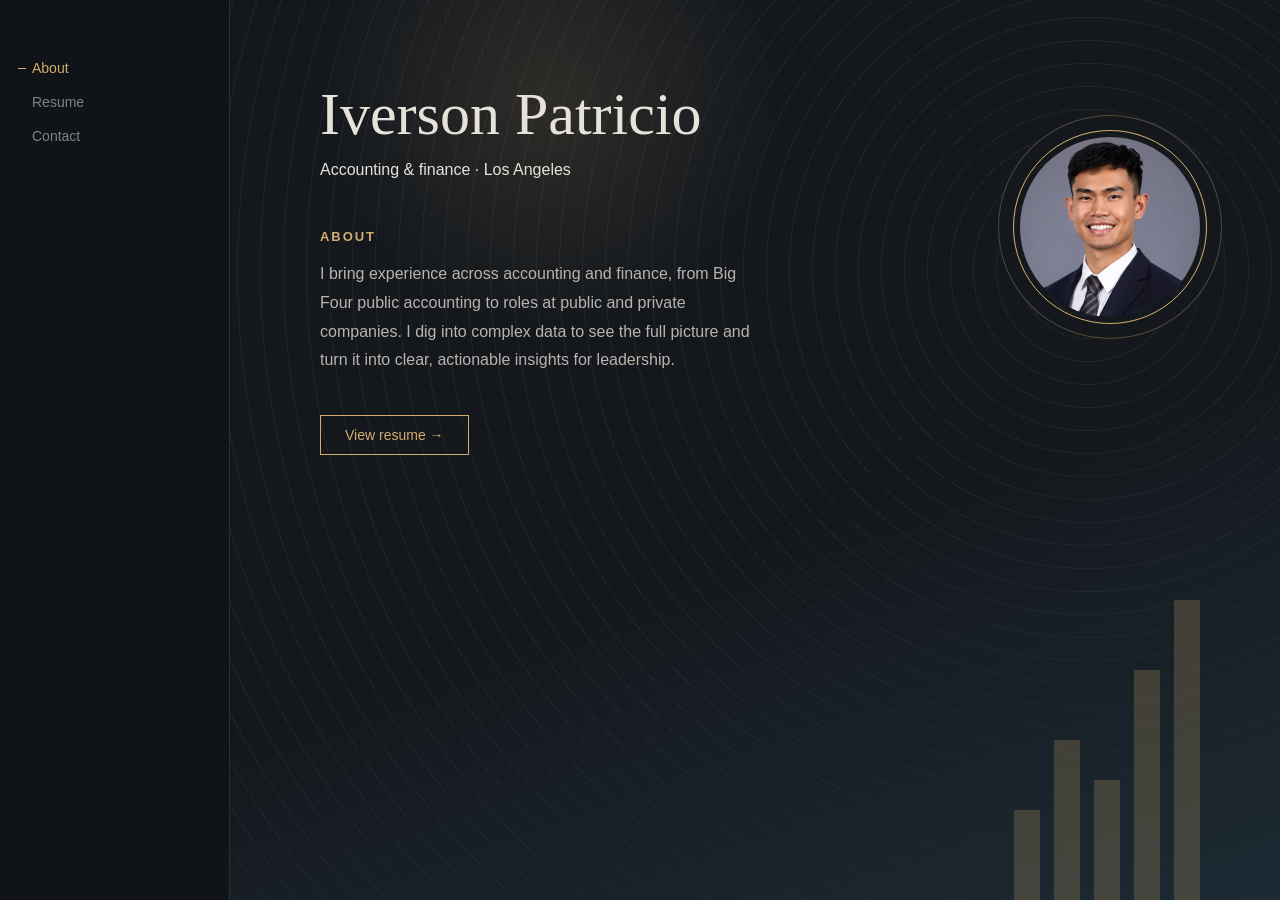
<file: index.html>
<!doctype html><html><head><meta name="robots" content="noindex"><meta charset='utf-8'><style>body{margin:0;font-family:Helvetica,Arial,sans-serif;display:flex;height:100vh;overflow:hidden;position:relative}nav{width:230px;padding:60px 32px;box-sizing:border-box;display:flex;flex-direction:column;justify-content:space-between;position:relative;z-index:2}.links{display:flex;flex-direction:column}.links a{margin-top:18px;font-size:14px}.logo{font-family:Georgia,serif;font-size:26px}.foot{font-size:12px;opacity:.6}main{padding:120px 90px;max-width:620px;position:relative;z-index:2}h1{font-family:Georgia,serif;font-weight:400;font-size:60px;margin:0}.sub{margin:12px 0 50px}h2{font-size:13px;letter-spacing:.15em;text-transform:uppercase}p{line-height:1.8;font-size:16px}a{text-decoration:none}.btn{display:inline-block;margin-top:24px;font-size:14px;padding:11px 24px}body{background:#14181d;color:#e6e2da;background-image:repeating-radial-gradient(circle at 85% 30%,transparent 0 22px,#ffffff0d 22px 23px)}nav{background:#101317;border-right:1px solid #2a2f36}.links a{color:#7d828a}.links a.on{color:#d2ad6e}.logo{color:#d2ad6e}h2{color:#d2ad6e}p{color:#b8b4ac}.btn{border:1px solid #d2ad6e;color:#d2ad6e}.bar{position:absolute;right:80px;bottom:0;display:flex;gap:14px;align-items:flex-end;z-index:1;opacity:.22}.bar i{width:26px;background:#d2ad6e;display:block}main{}.gl{position:absolute;left:300px;top:-150px;width:500px;height:500px;background:radial-gradient(circle,#d2ad6e22,transparent 65%);z-index:1}.dg{position:absolute;right:0;top:0;width:100%;height:100%;background:linear-gradient(160deg,transparent 60%,#1d2a33 100%);z-index:0}.ln{position:absolute;left:230px;top:420px;width:420px;height:1px;background:linear-gradient(90deg,#d2ad6e66,transparent);z-index:1}body{height:auto;overflow:auto;min-height:100vh}nav{position:sticky;top:0;height:100vh}.wrap{display:flex}.tabs{display:flex;gap:22px;margin:0 0 40px;font-size:12px;letter-spacing:.15em;text-transform:uppercase}.tabs a{color:#7d828a}.tabs a.on{color:#d2ad6e}.job{border-left:1px solid #d2ad6e55;padding:0 0 26px 22px;position:relative}.job:before{content:'';position:absolute;left:-4px;top:6px;width:7px;height:7px;border-radius:50%;background:#d2ad6e}.job h3{font-family:Georgia,serif;font-weight:400;font-size:20px;margin:0}.meta{font-size:13px;color:#d2ad6e;margin:4px 0 8px}.job ul{margin:0;padding-left:18px;color:#b8b4ac;font-size:14px;line-height:1.7}.chips span{display:inline-block;border:1px solid #3a3f46;padding:6px 12px;margin:0 8px 8px 0;font-size:13px;color:#cfcac0}h2{margin-top:44px}main{max-width:720px;padding:80px 90px}
body{overflow:hidden;height:100vh}nav{height:100vh}
#stage{flex:1;position:relative;height:100vh;overflow:hidden;z-index:2}
.view{position:absolute;inset:0;overflow-y:auto;opacity:0;visibility:hidden;transform:translateY(24px);transition:opacity .55s cubic-bezier(.2,.7,.2,1),transform .55s cubic-bezier(.2,.7,.2,1),visibility 0s .55s}
.view.on{opacity:1;visibility:visible;transform:none;transition-delay:.12s,.12s,0s}
.view.out{opacity:0;transform:translateY(-16px)}
.view main{max-width:720px}
.links a{position:relative;cursor:pointer;transition:color .3s}
.links a:after{content:'';position:absolute;left:-14px;top:50%;width:0;height:1px;background:#d2ad6e;transition:width .35s}
.links a.on:after{width:8px}.links a:hover{color:#e6e2da}
.btn{transition:background .3s,color .3s}.btn:hover{background:#d2ad6e;color:#14181d}
.bar i{transform-origin:bottom;transform:scaleY(0);transition:transform 1.1s cubic-bezier(.2,.8,.2,1),opacity .6s}
.bar.go i{transform:scaleY(var(--s,1))}
.ln{transform-origin:left;transform:scaleX(0);transition:transform 1.2s cubic-bezier(.2,.8,.2,1) .2s}.ln.go{transform:scaleX(1)}
.gl{transition:transform 1.4s ease}
.rv{opacity:0;transform:translateY(14px);transition:opacity .6s ease,transform .6s ease}.rv.in{opacity:1;transform:none}
@media (prefers-reduced-motion:reduce){*{transition:none!important}}
.skcat{font-size:12px;letter-spacing:.12em;text-transform:uppercase;color:#7d828a;margin:18px 0 10px}.tabs a{cursor:pointer;transition:color .3s}.tabs a:hover{color:#e6e2da}.card{display:flex;gap:26px;align-items:center;border:1px solid #d2ad6e88;background:#101317cc;padding:28px 32px;max-width:560px;margin:10px 0 8px}.card img{width:110px;height:110px;border-radius:50%;object-fit:cover;object-position:50% 25%;border:1px solid #d2ad6e;padding:4px;flex:none}.cn{font-family:Georgia,serif;font-size:24px;color:#e6e2da}.cs{font-size:13px;color:#d2ad6e;margin:4px 0 14px}.cl{display:block;font-size:14px;color:#b8b4ac;line-height:1.8;transition:color .3s}.cl:hover{color:#d2ad6e}.hs{width:140px;height:140px;border-radius:50%;object-fit:cover;object-position:50% 25%;border:1px solid #d2ad6e;padding:5px;margin:0 0 32px;display:block;position:relative;z-index:3;flex:none}@media (max-width:900px){#about main{padding:48px 28px}.hs{width:110px;height:110px}}#about main,#about p{max-width:440px}.ring{position:absolute;right:7%;top:130px;width:180px;height:180px;border-radius:50%;object-fit:cover;object-position:50% 25%;border:1px solid #d2ad6e;padding:6px;box-shadow:0 0 0 14px #14181d,0 0 0 15px #d2ad6e55;z-index:1}@media (max-width:1100px){.ring{position:static;display:block;width:120px;height:120px;margin:48px 0 0 90px}#about main{padding-top:36px}}nav{justify-content:flex-start!important}.links a:first-child{margin-top:0}</style></head><body><div class='dg'></div><div class='gl'></div><div class='bar'><i style='height:90px'></i><i style='height:160px'></i><i style='height:120px'></i><i style='height:230px'></i><i style='height:300px'></i></div><nav><div class="links"><a data-go="about" href="#about">About</a><a data-go="resume" href="#resume">Resume</a><a data-go="contact" href="#contact">Contact</a></div></nav><div id='stage'><section class='view' id='about'><img class='ring' src='headshot.png' alt='Iverson Patricio'><main><h1 class='rv'>Iverson Patricio</h1><div class="sub">Accounting &amp; finance · Los Angeles</div><h2 class='rv'>About</h2><p class='rv'>I bring experience across accounting and finance, from Big Four public accounting to roles at public and private companies. I dig into complex data to see the full picture and turn it into clear, actionable insights for leadership.</p><a class="btn" href="#resume" data-go="resume">View resume →</a></main></section><section class='view' id='resume'><main><h1 class='rv'>Resume</h1><div class='sub'>Accounting &amp; finance · Los Angeles</div>
<div class='tabs'><a href='#' data-jump='r-exp'>Experience</a><a href='#' data-jump='r-edu'>Education</a><a href='#' data-jump='r-cert'>Certifications</a><a href='#' data-jump='r-skills'>Skills</a><a href='#' data-jump='r-int'>Interests</a></div>
<h2 class='rv' >Summary</h2><p class='rv'  style='color:#b8b4ac;line-height:1.8'>Finance professional with progressive experience across public accounting and corporate FP&amp;A and financial reporting in homebuilding, banking, and other private industries managing over $5B in assets.</p><h2 class='rv' id='r-exp'>Experience</h2><div class='job rv' ><h3>Senior Financial and Reporting Analyst</h3><div class='meta'>Thomas James Homes · Aliso Viejo, CA · 08/2025 – Present</div><ul><li>Managed quarterly and annual audited financial statements per GAAP, including footnotes and audit-ready tie-out schedules in Workiva</li><li>Led external audit deliverables and communications between internal teams and external auditors</li><li>Led multi-divisional P&amp;L analysis, forecasting, and reporting packages and presentations</li><li>Managed monthly board reporting packages for executive leadership, including KPIs, variance analysis, and executive-level presentations</li><li>Ensured accuracy, completeness, and integrity of financial data across monthly, quarterly, and ad-hoc reporting</li><li>Partnered with Divisional VP of Finance, Operational Finance, Corporate FP&amp;A, and Accounting to validate actuals vs. plan and forecast</li></ul></ul></div><div class='job rv' ><h3>Experienced Audit / Acting Senior</h3><div class='meta'>PwC · Los Angeles, CA · 08/2024 – 08/2025</div><ul><li>Performed financial testing and analysis aligned with US GAAP and PCAOB standards, evaluating internal controls and operational efficiency</li><li>Conducted detailed reviews of financial statements, including tie-out and tie-in procedures, to ensure data accuracy</li><li>Managed engagements from planning through reporting, meeting tight deadlines without compromising quality</li><li>As Acting Senior, directed audit work over financial statements and coordinated client deliverables, testing, and review notes</li><li>Applied GAAP and analytical procedures to investigate variances and keep deliverables accurate and audit-ready</li></ul></div><div class='job rv' ><h3>Experienced Audit Associate</h3><div class='meta'>Eide Bailly · Laguna Hills, CA · 08/2023 – 08/2024</div><ul><li>Evaluated financial statements through tie-out and tie-in procedures to ensure data integrity</li><li>Led audit projects from planning through reporting while managing competing priorities</li><li>Performed control testing and validated financial data, supporting operational efficiency</li><li>Performed substantive and controls-oriented audit work across financial statements</li><li>Delivered audit testing and documentation under tight timelines</li></ul></div><div class='job rv' ><h3>Assistant Controller</h3><div class='meta'>Freedom Management Company LLC · 05/2021 – 05/2023</div><ul><li>Managed month-end close, preparing financial documents and supporting the CFO on high-priority reporting deliverables</li><li>Reconciled QuickBooks transactions and oversaw intercompany invoicing and credit card compliance across multiple entities, strengthening financial controls</li><li>Led system migration for payroll and scheduling platforms, ensuring accurate data conversion and training staff on new financial processes</li><li>Built Excel-based schedules and management reporting packages for leadership</li><li>Partnered with leadership on financial packages and process improvements, bridging operational results to management reporting</li></ul></div><div class='job rv' ><h3>Bookkeeper · Dining Room Lead</h3><div class='meta'>Freedom Village · Lake Forest, CA · 08/2016 – 05/2021</div><ul><li>Bookkeeper (08/2018 – 05/2021): kept cash, deposits, and guest charges accurate through busy service weeks and month-end rushes</li><li>Handled vendor bills, drawer counts, and resident and guest billing questions while staying calm and responsive</li><li>Partnered with dining managers so the numbers behind a packed floor were right and residents' accounts were handled with care</li><li>Dining Room Associate / Lead (08/2016 – 08/2018): worked a fast-paced, full-service dining room, handling special requests with patience</li><li>Led busy-night shifts by keeping service moving, resolving guest concerns on the spot, and closing out the shift accurately</li></ul></div>
<h2 class='rv' id='r-edu'>Education</h2><div class='job rv' ><h3>California State University, Fullerton</h3><div class='meta'>B.A. in Accounting</div></div><div class='job rv' ><h3>Saddleback College</h3><div class='meta'>A.S. in Business Administration</div></div>
<h2 class='rv' id='r-cert'>Certifications</h2><div class='chips rv' ><span>CPA Candidate (1 of 4 sections passed)</span><span>Alteryx Core Certified</span><span>Financial Planning Foundations</span><span>Real Estate Analytics</span><span>Beta Alpha Psi</span></div>
<h2 class='rv' id='r-skills'>Skills</h2><div class='rv skcat'>Accounting &amp; Financial Reporting</div><div class='chips rv' ><span>GAAP financial statements</span><span>Month-end close</span><span>Footnote drafting</span><span>Technical accounting research</span><span>SOX / PCAOB testing</span><span>Audit liaison</span><span>Workiva</span></div><div class='rv skcat'>FP&amp;A</div><div class='chips rv' ><span>Forecasting</span><span>Financial modeling</span><span>KPI &amp; variance analysis</span><span>Management reporting</span><span>Executive presentations</span></div><div class='rv skcat'>Software</div><div class='chips rv' ><span>Microsoft Suite</span><span>Excel</span><span>Power BI</span><span>Alteryx</span><span>Vena FP&amp;A</span><span>QuickBooks</span></div><div class='rv skcat'>AI</div><div class='chips rv' ><span>Claude</span><span>Codex</span><span>Grok</span><span>xAI</span></div>
<h2 class='rv' id='r-int'>Interests</h2><div class='chips rv' ><span>Going to the beach</span><span>Traveling</span><span>Sports</span><span>Fitness</span></div></main></section><section class='view' id='contact'><main><h1 class='rv'>Contact</h1><div class='sub'>Accounting &amp; finance · Los Angeles</div><h2 class='rv'>I'd love to connect</h2><div class='card rv'><img src='headshot.png' alt='Iverson Patricio'><div><div class='cn'>Iverson Patricio</div><div class='cs'>Accounting &amp; finance · Los Angeles</div><a class='cl' href='mailto:allamiverson@gmail.com'>allamiverson@gmail.com</a><a class='cl' href='https://www.linkedin.com/in/iverson-patricio-32b6551a6/' target='_blank' rel='noopener'>linkedin.com/in/iverson-patricio-32b6551a6</a></div></div><a class='btn' href='#about' data-go='about'>← Back to about</a></main></section></div><script>
const V=['about','resume','contact'],bars=[...document.querySelectorAll('.bar i')],B=document.querySelector('.bar'),G=document.querySelector('.gl');
const sets={about:[1,1,1,1,1],resume:[.7,1.15,.9,1.3,1.05],contact:[.5,.8,1.1,.75,1.2]};
function bar(v,k=1){bars.forEach((b,i)=>{b.style.transitionDelay=(i*90)+'ms';b.style.setProperty('--s',(sets[v][i]*k).toFixed(3))})}
function show(v){if(!V.includes(v))v='about';document.querySelectorAll('.links a').forEach(a=>a.classList.toggle('on',a.dataset.go===v));
document.querySelectorAll('.view').forEach(s=>{if(s.id===v){s.classList.remove('out');s.classList.add('on');s.scrollTop=0;reveal(s)}else if(s.classList.contains('on')){s.classList.remove('on');s.classList.add('out')}});
bar(v);G.style.transform='translate('+(V.indexOf(v)*60)+'px,'+(V.indexOf(v)*40)+'px)'}
document.addEventListener('click',e=>{const j=e.target.closest('[data-jump]');if(j){e.preventDefault();const t=document.getElementById(j.dataset.jump),v=t.closest('.view');v.scrollTo({top:t.offsetTop-30,behavior:'smooth'});document.querySelectorAll('.tabs a').forEach(x=>x.classList.toggle('on',x===j));return}const a=e.target.closest('[data-go]');if(a){e.preventDefault();history.pushState(null,'','#'+a.dataset.go);show(a.dataset.go)}});
addEventListener('popstate',()=>show(location.hash.slice(1)));
const io=new IntersectionObserver(es=>es.forEach(x=>{if(x.isIntersecting){x.target.classList.add('in');io.unobserve(x.target)}}),{threshold:.15});
function reveal(s){s.querySelectorAll('.rv').forEach((el,i)=>{el.classList.remove('in');el.style.transitionDelay=Math.min(i*60,360)+'ms';if(el.getBoundingClientRect().top<innerHeight){setTimeout(()=>el.classList.add('in'),30)}else io.observe(el)})}
document.querySelectorAll('.view').forEach(s=>s.addEventListener('scroll',()=>{const p=s.scrollTop/Math.max(1,s.scrollHeight-s.clientHeight);bars.forEach(b=>b.style.transitionDelay='0ms');bar(s.id,1+p*.25);B.style.opacity=(.22-p*.08).toFixed(3)}));
requestAnimationFrame(()=>{B.classList.add('go');show(location.hash.slice(1)||'about')});
</script></body></html>
</file>
